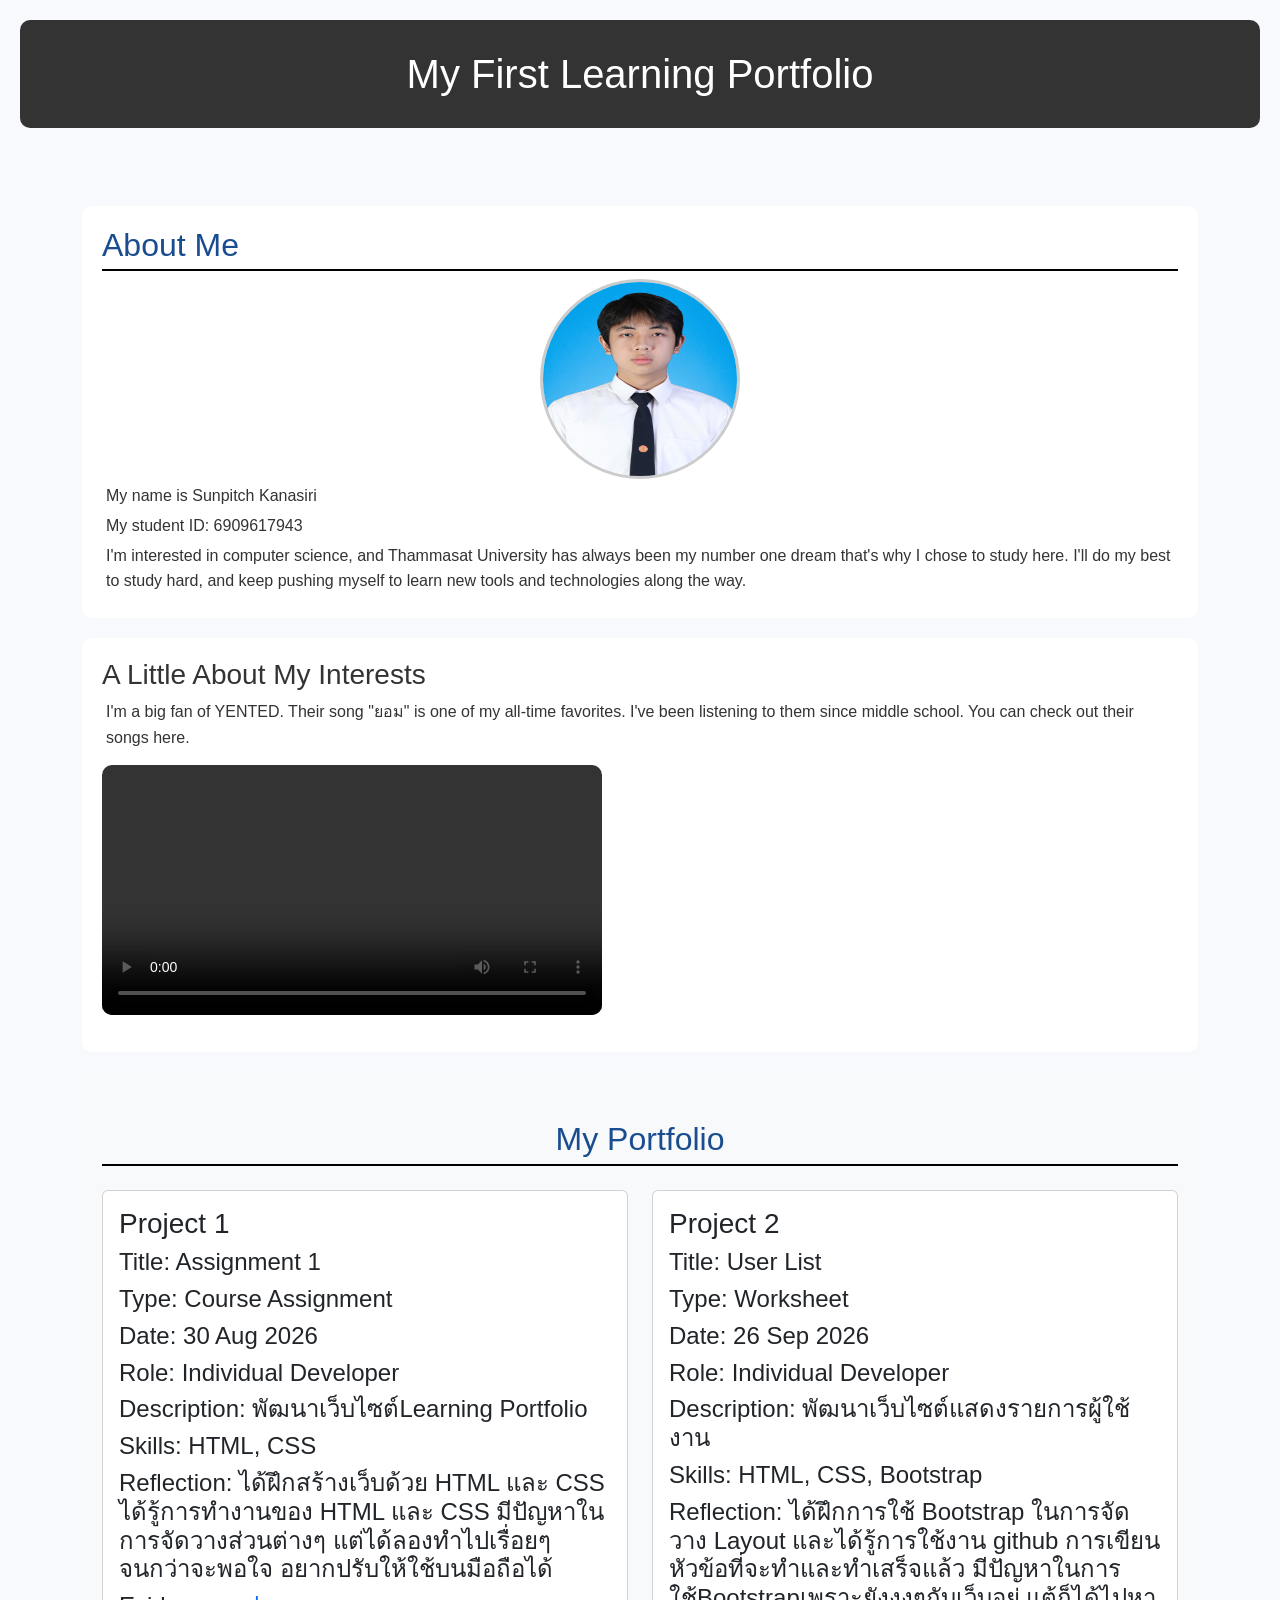
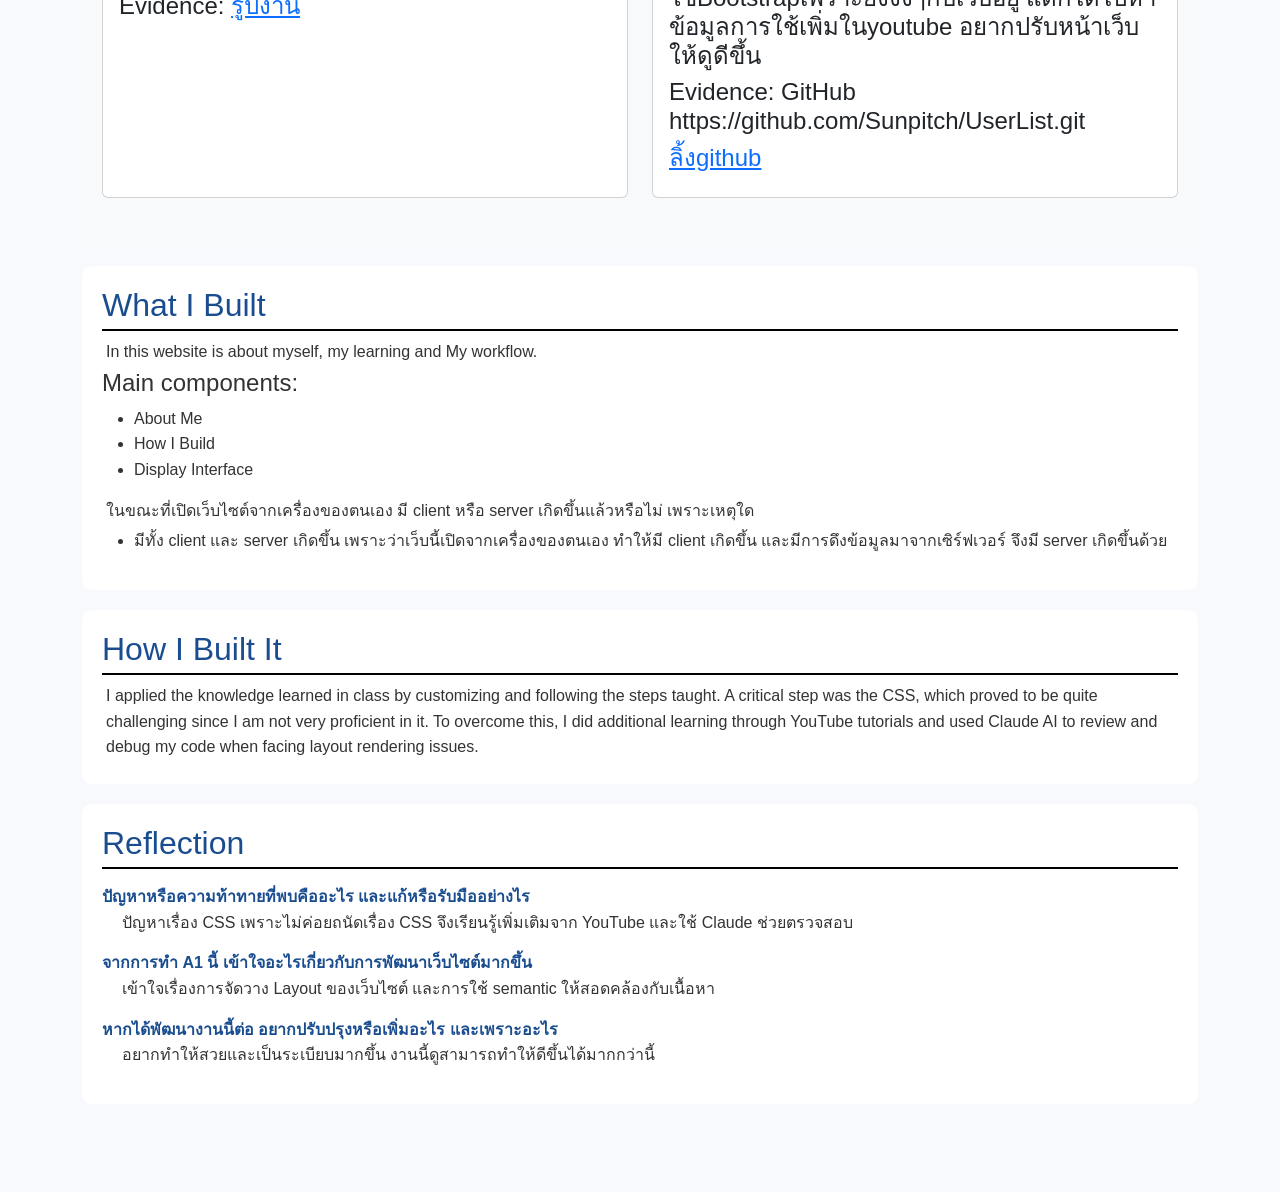
<file: index.html>
<!DOCTYPE html>
<html lang="en">
<head>
    <meta charset="UTF-8">
    <meta name="viewport" content="width=device-width, initial-scale=1.0">
    <link href="https://cdn.jsdelivr.net/npm/bootstrap@5.3.8/dist/css/bootstrap.min.css"
rel="stylesheet"z02iuK6FUUVM" crossorigin="anonymous">
<script
src="https://cdn.jsdelivr.net/npm/bootstrap@5.3.8/dist/js/bootstrap.bundle.min.js"
integrity="sha384-FKyoEForCGlyvwx9Hj09JcYn3nv7wiPVlz7YYwJrWVcXK/BmnVDxM+D2sc
QbITxI" crossorigin="anonymous"></script>
    <link rel="stylesheet" href="css/style.css">
    
    <title>My First Learning Portfolio</title>
</head>
<body>
    <header>
        <h1>My First Learning Portfolio</h1>
    </header>
    <main>
        <div class ="container py-5">
    <section>
    <h2>About Me</h2>
    <img class="profile-picture"
        src="media/me.jpeg" alt="Profile picture">
        <p>My name is Sunpitch Kanasiri</p>
        <p>My student ID: 6909617943</p>
        <p>I'm interested in computer science, and Thammasat University has always been my number one dream 
        that's why I chose to study here. I'll do my best to study hard, and keep pushing myself to learn new tools 
        and technologies along the way.</p> 
    </section>   
    <aside>
        <h3>A Little About My Interests</h3>
        <p>I'm a big fan of YENTED. Their song "ยอม" is one of my all-time favorites. 
            I've been listening to them since middle school. You can check out their songs here. </p>
        <video class="video" controls>
            <source src="media/favorite-song.mp4" type="video/mp4">
        </video>
    </aside>
    <section id="portfolio" class="py-5 bg-light">
        <h2 class="text-center mb-4">My Portfolio</h2>
        <div class="row g-4">
      <div class="col-md-6">
        <div class="card h-100">
          <div class="card-body">
        <h3>Project 1</h3>
        <h4>Title: Assignment 1</h4>
        <h4>Type: Course Assignment</h4>
        <h4>Date: 30 Aug 2026</h4>
        <h4>Role: Individual Developer</h4>
        <h4>Description: พัฒนาเว็บไซต์Learning Portfolio</h4>
        <h4>Skills: HTML, CSS</h4>
        <h4>Reflection: ได้ฝึกสร้างเว็บด้วย HTML และ CSS ได้รู้การทำงานของ HTML และ CSS มีปัญหาในการจัดวางส่วนต่างๆ แต่ได้ลองทำไปเรื่อยๆจนกว่าจะพอใจ อยากปรับให้ใช้บนมือถือได้</h4>
        <h4>Evidence: <a href="https://drive.google.com/drive/folders/1WRbtP1xY9Cb_gOBUW1S1nPoAVXI-Upwn?usp=sharing" target="_blank">รูปงาน</a></h4>
          </div>
        </div>
      </div>

        <div class="col-md-6">
        <div class="card h-100">
          <div class="card-body">
            <h3>Project 2</h3>
        <h4>Title: User List</h4>
        <h4>Type: Worksheet</h4>
        <h4>Date: 26 Sep 2026</h4>
        <h4>Role: Individual Developer</h4>
        <h4>Description: พัฒนาเว็บไซต์แสดงรายการผู้ใช้งาน</h4>
        <h4>Skills: HTML, CSS, Bootstrap</h4>
        <h4>Reflection: ได้ฝึกการใช้ Bootstrap ในการจัดวาง Layout และได้รู้การใช้งาน github การเขียนหัวข้อที่จะทำและทำเสร็จแล้ว มีปัญหาในการใช้Bootstrapเพราะยังงงๆกับเว็บอยู่ แต้ก็ได้ไปหาข้อมูลการใช้เพิ่มในyoutube อยากปรับหน้าเว็บให้ดูดีขึ้น</h4>
        <h4>Evidence: GitHub https://github.com/Sunpitch/UserList.git</h4>
        <h4><a href="https://github.com/Sunpitch/UserList.git" target="_blank">
            ลิ้งgithub
        </a>
        </h4>
          </div>
        </div>
      </div>
        </div>

    </section>
    <section>
        <h2>What I Built</h2>
        <p>In this website is about myself, my learning and My workflow.</p>
        <h4>Main components: </h4>
        <ul>
            <li>About Me</li>
            <li>How I Build</li>
            <li>Display Interface</li>
        </ul>
        <p>ในขณะที่เปิดเว็บไซต์จากเครื่องของตนเอง มี client หรือ server เกิดขึ้นแล้วหรือไม่ เพราะเหตุใด</p>
        <ul>
            <li>มีทั้ง client และ server เกิดขึ้น เพราะว่าเว็บนี้เปิดจากเครื่องของตนเอง ทำให้มี client เกิดขึ้น 
                และมีการดึงข้อมูลมาจากเซิร์ฟเวอร์ จึงมี server เกิดขึ้นด้วย</li>
    </section>
    <section>
        <h2>How I Built It</h2>
        <p>I applied the knowledge learned in class by customizing and following the steps taught. 
            A critical step was the CSS, which proved to be quite challenging since I am not very proficient in it. 
            To overcome this, I did additional learning through YouTube tutorials and used Claude AI to review 
            and debug my code when facing layout rendering issues.</p>
    </section>
    <section>
        <h2>Reflection</h2>
        <dl>
            <dt>ปัญหาหรือความท้าทายที่พบคืออะไร และแก้หรือรับมืออย่างไร</dt>
            <dd>ปัญหาเรื่อง CSS เพราะไม่ค่อยถนัดเรื่อง CSS จึงเรียนรู้เพิ่มเติมจาก YouTube และใช้ Claude ช่วยตรวจสอบ</dd>
            <dt>จากการทำ A1 นี้ เข้าใจอะไรเกี่ยวกับการพัฒนาเว็บไซต์มากขึ้น</dt>
            <dd>เข้าใจเรื่องการจัดวาง Layout ของเว็บไซต์ และการใช้ semantic ให้สอดคล้องกับเนื้อหา</dd>
            <dt>หากได้พัฒนางานนี้ต่อ อยากปรับปรุงหรือเพิ่มอะไร และเพราะอะไร</dt>
            <dd>อยากทำให้สวยและเป็นระเบียบมากขึ้น งานนี้ดูสามารถทำให้ดีขึ้นได้มากกว่านี้</dd>
        </dl>
    </section>
        </div>
    </main>
</body>
</html>
</file>
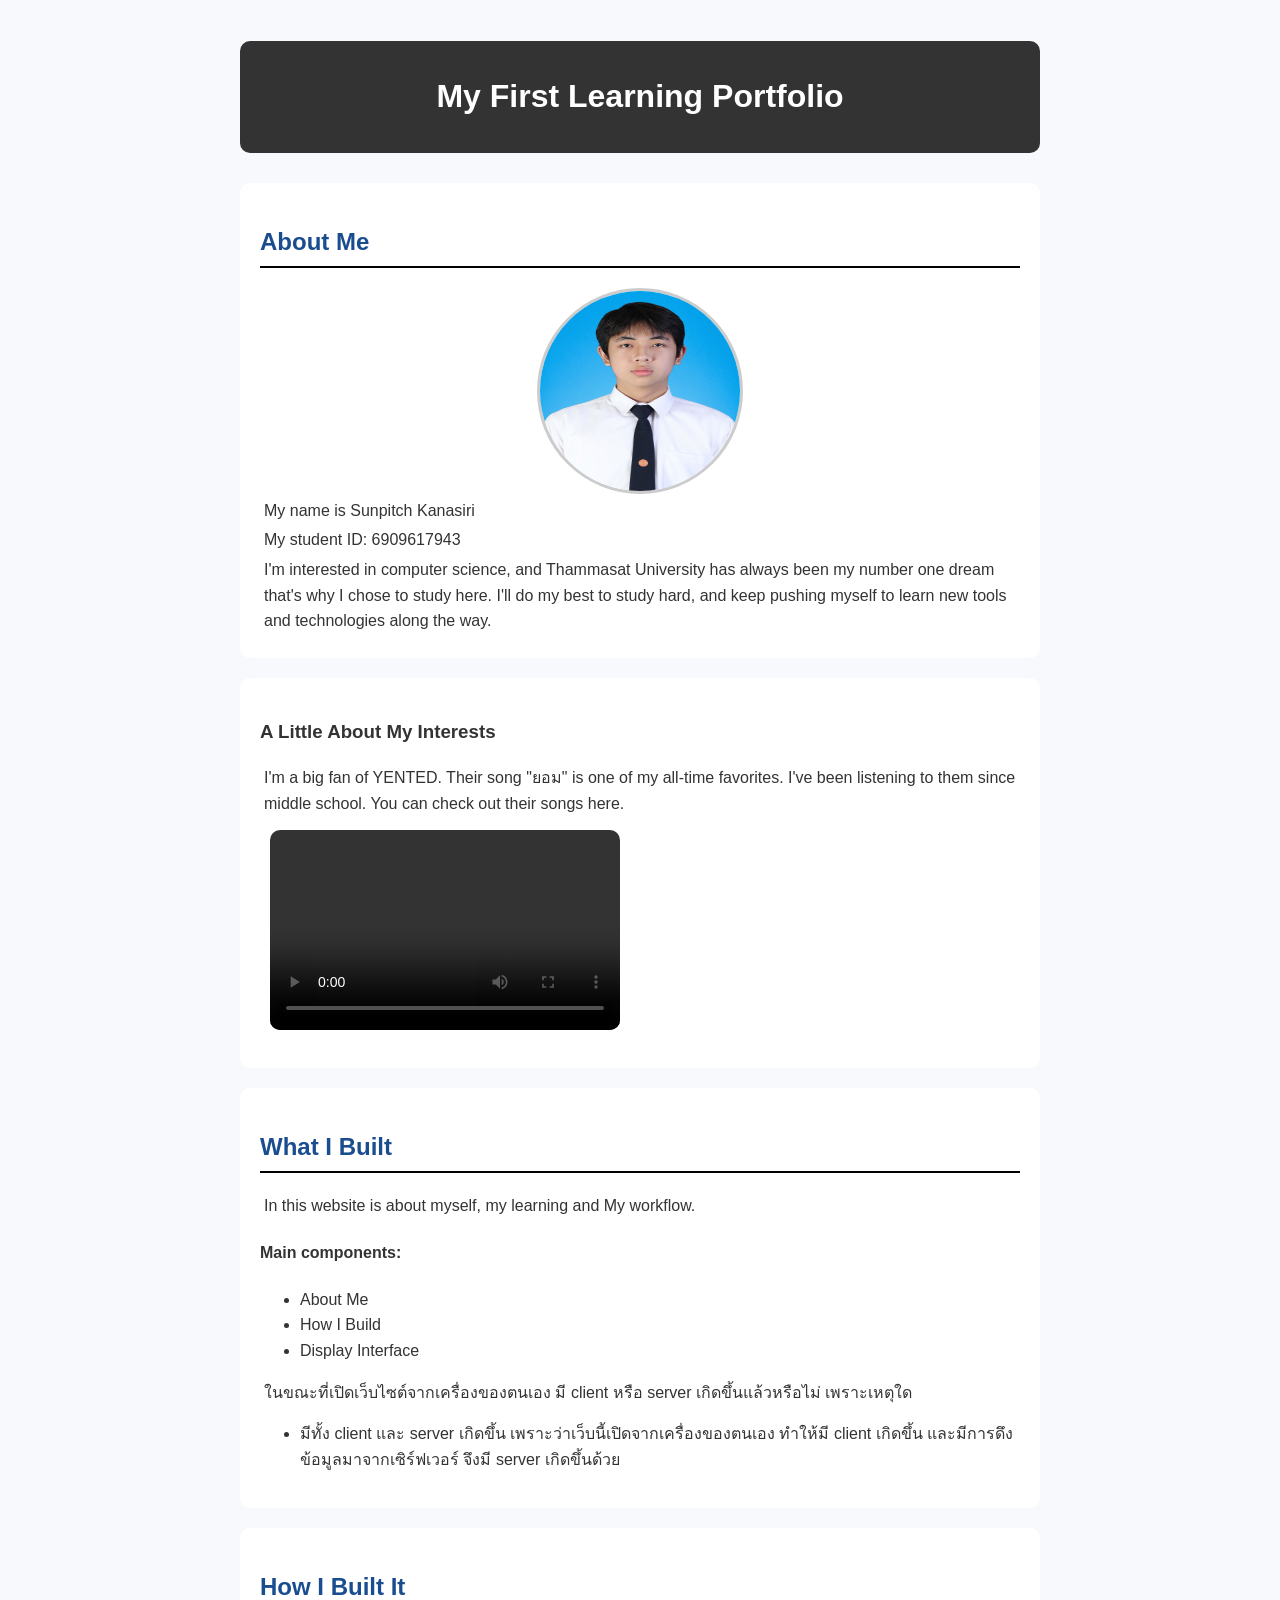
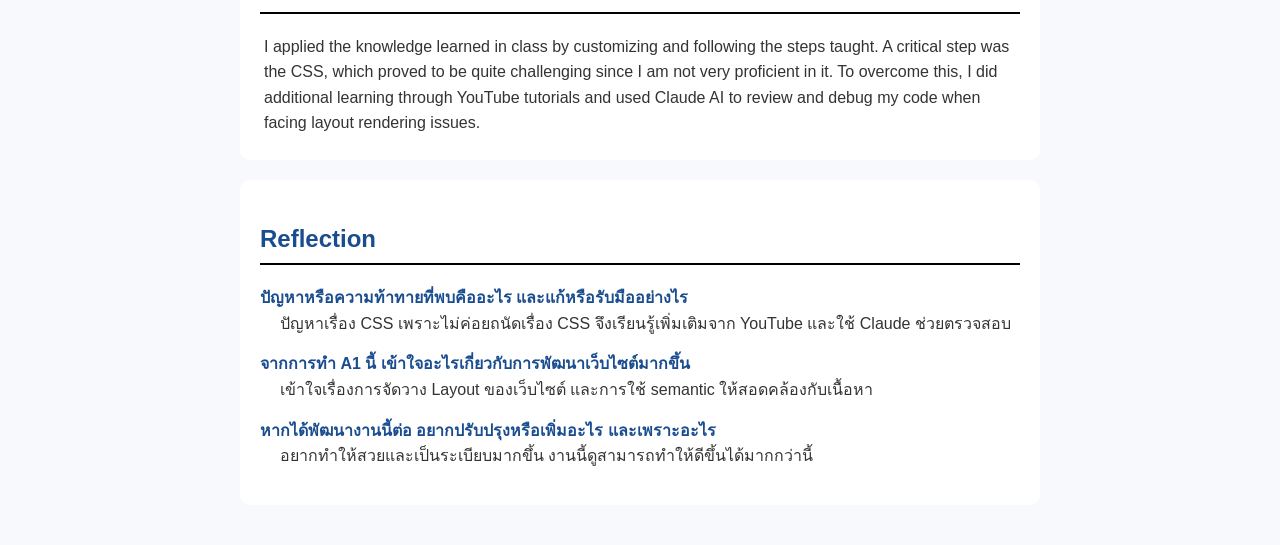
<file: A1project7943/index.html>
<!DOCTYPE html>
<html lang="en">
<head>
    <link rel="stylesheet" href="css/style.css">
    <title>My First Learning Portfolio</title>
</head>
<body>
    <header>
        <h1>My First Learning Portfolio</h1>
    </header>
    <main>
    <section>
    <h2>About Me</h2>
    <img class="profile-picture"
        src="media/me.jpeg" alt="Profile picture">
        <p>My name is Sunpitch Kanasiri</p>
        <p>My student ID: 6909617943</p>
        <p>I'm interested in computer science, and Thammasat University has always been my number one dream 
        that's why I chose to study here. I'll do my best to study hard, and keep pushing myself to learn new tools 
        and technologies along the way.</p> 
    </section>   
    <aside>
        <h3>A Little About My Interests</h3>
        <p>I'm a big fan of YENTED. Their song "ยอม" is one of my all-time favorites. 
            I've been listening to them since middle school. You can check out their songs here. </p>
        <video class="video" controls>
            <source src="media/favorite-song.mp4" type="video/mp4">
        </video>
    </aside>
    <section>
        <h2>What I Built</h2>
        <p>In this website is about myself, my learning and My workflow.</p>
        <h4>Main components: </h4>
        <ul>
            <li>About Me</li>
            <li>How I Build</li>
            <li>Display Interface</li>
        </ul>
        <p>ในขณะที่เปิดเว็บไซต์จากเครื่องของตนเอง มี client หรือ server เกิดขึ้นแล้วหรือไม่ เพราะเหตุใด</p>
        <ul>
            <li>มีทั้ง client และ server เกิดขึ้น เพราะว่าเว็บนี้เปิดจากเครื่องของตนเอง ทำให้มี client เกิดขึ้น 
                และมีการดึงข้อมูลมาจากเซิร์ฟเวอร์ จึงมี server เกิดขึ้นด้วย</li>
    </section>
    <section>
        <h2>How I Built It</h2>
        <p>I applied the knowledge learned in class by customizing and following the steps taught. 
            A critical step was the CSS, which proved to be quite challenging since I am not very proficient in it. 
            To overcome this, I did additional learning through YouTube tutorials and used Claude AI to review 
            and debug my code when facing layout rendering issues.</p>
    </section>
    <section>
        <h2>Reflection</h2>
        <dl>
            <dt>ปัญหาหรือความท้าทายที่พบคืออะไร และแก้หรือรับมืออย่างไร</dt>
            <dd>ปัญหาเรื่อง CSS เพราะไม่ค่อยถนัดเรื่อง CSS จึงเรียนรู้เพิ่มเติมจาก YouTube และใช้ Claude ช่วยตรวจสอบ</dd>
            <dt>จากการทำ A1 นี้ เข้าใจอะไรเกี่ยวกับการพัฒนาเว็บไซต์มากขึ้น</dt>
            <dd>เข้าใจเรื่องการจัดวาง Layout ของเว็บไซต์ และการใช้ semantic ให้สอดคล้องกับเนื้อหา</dd>
            <dt>หากได้พัฒนางานนี้ต่อ อยากปรับปรุงหรือเพิ่มอะไร และเพราะอะไร</dt>
            <dd>อยากทำให้สวยและเป็นระเบียบมากขึ้น งานนี้ดูสามารถทำให้ดีขึ้นได้มากกว่านี้</dd>
        </dl>
    </section>
    </main>
</body>
</html>
</file>
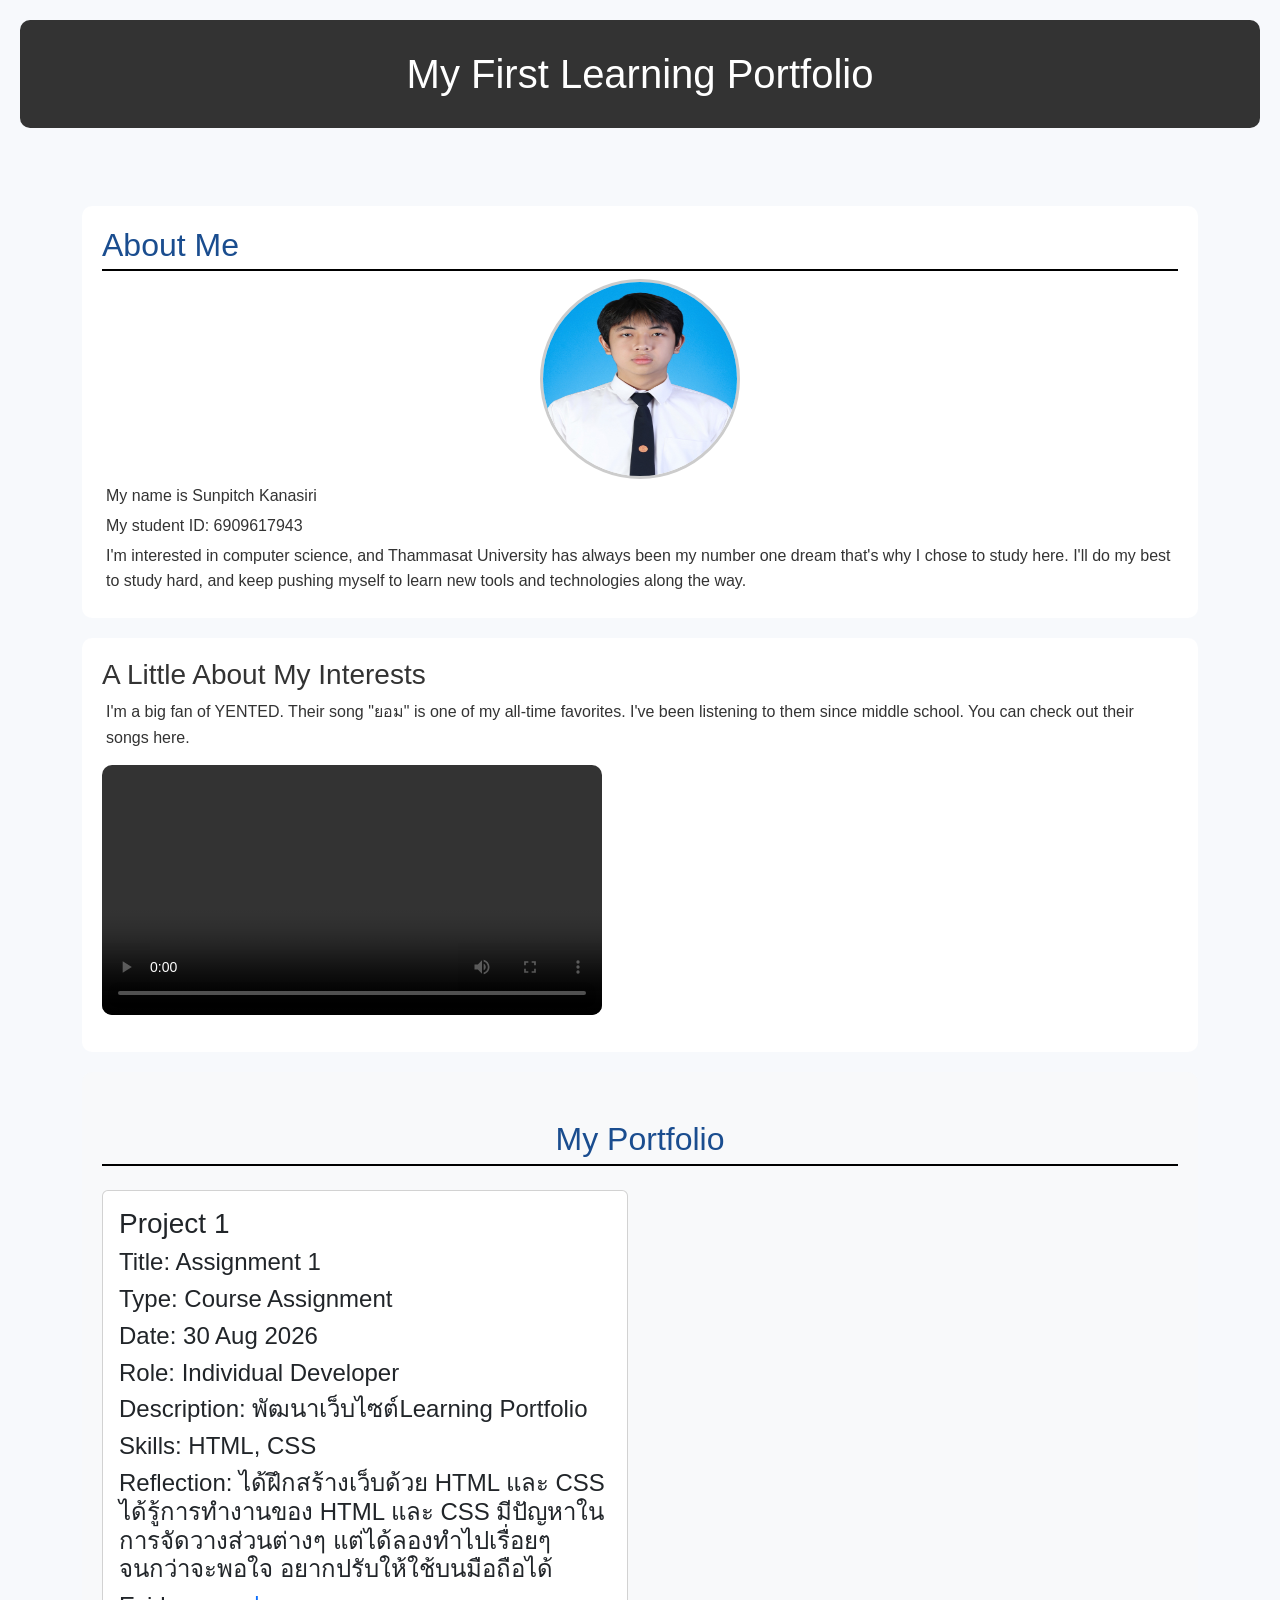
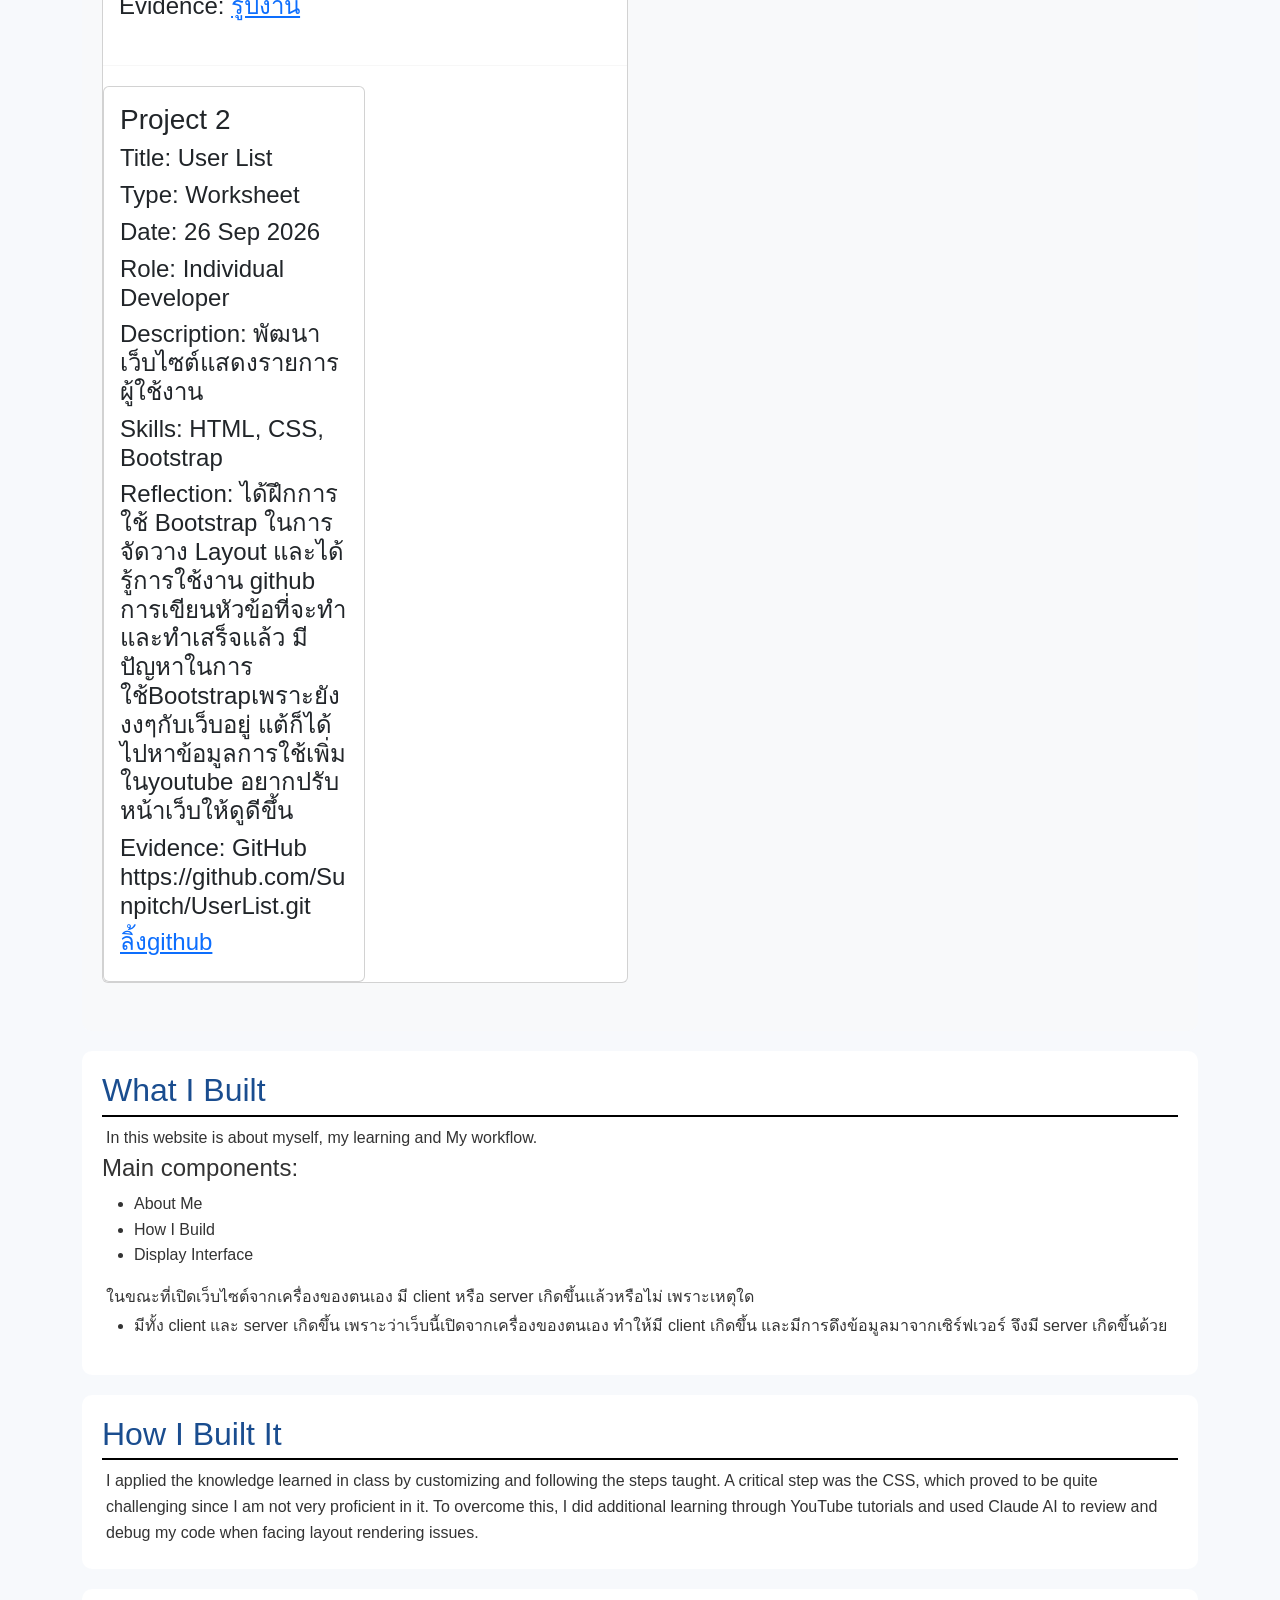
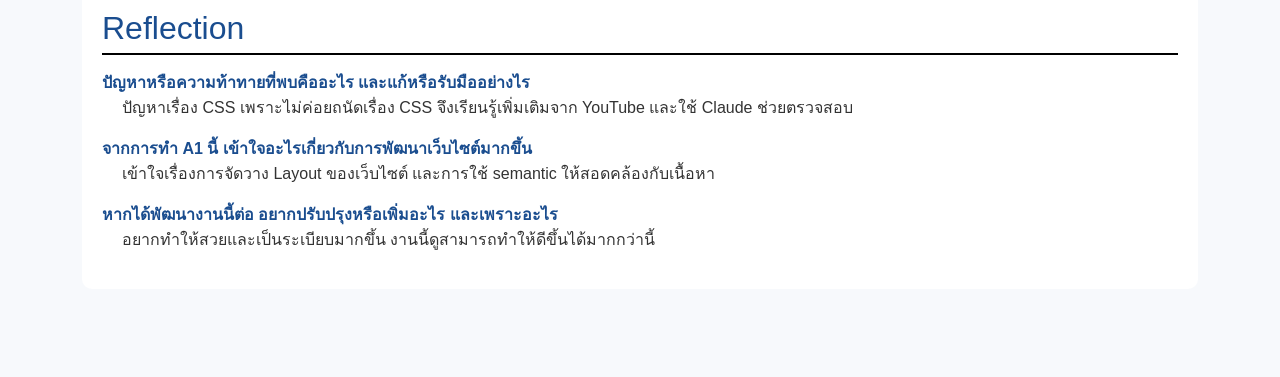
<file: A2project7943/index.html>
<!DOCTYPE html>
<html lang="en">
<head>
    <meta charset="UTF-8">
    <meta name="viewport" content="width=device-width, initial-scale=1.0">
    <link href="https://cdn.jsdelivr.net/npm/bootstrap@5.3.8/dist/css/bootstrap.min.css"
rel="stylesheet" integrity="sha384-9ndCyUaIbzAi2FUVXJi0CjmCapSmO7SnpJef0486qhLnuZ2cdeRhO02iuK6FUUVM" crossorigin="anonymous">
    <link rel="stylesheet" href="css/style.css">
    <title>My First Learning Portfolio</title>
</head>
<body>
    <header>
        <h1>My First Learning Portfolio</h1>
    </header>
    <main>
        <div class ="container py-5">
    <section>
    <h2>About Me</h2>
    <img class="profile-picture"
        src="media/me.jpeg" alt="Profile picture">
        <p>My name is Sunpitch Kanasiri</p>
        <p>My student ID: 6909617943</p>
        <p>I'm interested in computer science, and Thammasat University has always been my number one dream 
        that's why I chose to study here. I'll do my best to study hard, and keep pushing myself to learn new tools 
        and technologies along the way.</p> 
    </section>   
    <aside>
        <h3>A Little About My Interests</h3>
        <p>I'm a big fan of YENTED. Their song "ยอม" is one of my all-time favorites. 
            I've been listening to them since middle school. You can check out their songs here. </p>
        <video class="video" controls>
            <source src="media/favorite-song.mp4" type="video/mp4">
        </video>
    </aside>
    <section id="portfolio" class="py-5 bg-light">
        <h2 class="text-center mb-4">My Portfolio</h2>
        <div class="row g-4">
      <div class="col-md-6">
        <div class="card h-100">
          <div class="card-body">
        <h3>Project 1</h3>
        <h4>Title: Assignment 1</h4>
        <h4>Type: Course Assignment</h4>
        <h4>Date: 30 Aug 2026</h4>
        <h4>Role: Individual Developer</h4>
        <h4>Description: พัฒนาเว็บไซต์Learning Portfolio</h4>
        <h4>Skills: HTML, CSS</h4>
        <h4>Reflection: ได้ฝึกสร้างเว็บด้วย HTML และ CSS ได้รู้การทำงานของ HTML และ CSS มีปัญหาในการจัดวางส่วนต่างๆ แต่ได้ลองทำไปเรื่อยๆจนกว่าจะพอใจ อยากปรับให้ใช้บนมือถือได้</h4>
        <h4>Evidence: <a href="https://drive.google.com/drive/folders/1WRbtP1xY9Cb_gOBUW1S1nPoAVXI-Upwn?usp=sharing" target="_blank">รูปงาน</a></h4>
          </div>
   
        <hr class="line">

        <div class="col-md-6">
        <div class="card h-100">
          <div class="card-body">
            <h3>Project 2</h3>
        <h4>Title: User List</h4>
        <h4>Type: Worksheet</h4>
        <h4>Date: 26 Sep 2026</h4>
        <h4>Role: Individual Developer</h4>
        <h4>Description: พัฒนาเว็บไซต์แสดงรายการผู้ใช้งาน</h4>
        <h4>Skills: HTML, CSS, Bootstrap</h4>
        <h4>Reflection: ได้ฝึกการใช้ Bootstrap ในการจัดวาง Layout และได้รู้การใช้งาน github การเขียนหัวข้อที่จะทำและทำเสร็จแล้ว มีปัญหาในการใช้Bootstrapเพราะยังงงๆกับเว็บอยู่ แต้ก็ได้ไปหาข้อมูลการใช้เพิ่มในyoutube อยากปรับหน้าเว็บให้ดูดีขึ้น</h4>
        <h4>Evidence: GitHub https://github.com/Sunpitch/UserList.git</h4>
        <h4><a href="https://github.com/Sunpitch/UserList.git" target="_blank">
            ลิ้งgithub
        </a>
        </h4>
          </div>
        </div>
      </div>
        </div>

    </section>
    <section>
        <h2>What I Built</h2>
        <p>In this website is about myself, my learning and My workflow.</p>
        <h4>Main components: </h4>
        <ul>
            <li>About Me</li>
            <li>How I Build</li>
            <li>Display Interface</li>
        </ul>
        <p>ในขณะที่เปิดเว็บไซต์จากเครื่องของตนเอง มี client หรือ server เกิดขึ้นแล้วหรือไม่ เพราะเหตุใด</p>
        <ul>
            <li>มีทั้ง client และ server เกิดขึ้น เพราะว่าเว็บนี้เปิดจากเครื่องของตนเอง ทำให้มี client เกิดขึ้น 
                และมีการดึงข้อมูลมาจากเซิร์ฟเวอร์ จึงมี server เกิดขึ้นด้วย</li>
    </section>
    <section>
        <h2>How I Built It</h2>
        <p>I applied the knowledge learned in class by customizing and following the steps taught. 
            A critical step was the CSS, which proved to be quite challenging since I am not very proficient in it. 
            To overcome this, I did additional learning through YouTube tutorials and used Claude AI to review 
            and debug my code when facing layout rendering issues.</p>
    </section>
    <section>
        <h2>Reflection</h2>
        <dl>
            <dt>ปัญหาหรือความท้าทายที่พบคืออะไร และแก้หรือรับมืออย่างไร</dt>
            <dd>ปัญหาเรื่อง CSS เพราะไม่ค่อยถนัดเรื่อง CSS จึงเรียนรู้เพิ่มเติมจาก YouTube และใช้ Claude ช่วยตรวจสอบ</dd>
            <dt>จากการทำ A1 นี้ เข้าใจอะไรเกี่ยวกับการพัฒนาเว็บไซต์มากขึ้น</dt>
            <dd>เข้าใจเรื่องการจัดวาง Layout ของเว็บไซต์ และการใช้ semantic ให้สอดคล้องกับเนื้อหา</dd>
            <dt>หากได้พัฒนางานนี้ต่อ อยากปรับปรุงหรือเพิ่มอะไร และเพราะอะไร</dt>
            <dd>อยากทำให้สวยและเป็นระเบียบมากขึ้น งานนี้ดูสามารถทำให้ดีขึ้นได้มากกว่านี้</dd>
        </dl>
    </section>
        </div>
    </main>
</body>
</html>
</file>
<file: css/style.css>
body {
    padding: 20px;
    font-family: Arial, sans-serif;
    line-height: 1.6;
    background-color: #f7f9fc;
    color: #333;
}

section, aside {
    margin-bottom: 20px;
    padding: 20px;
    background-color: #ffffff;
    border-radius: 10px;
}

h1 {
    text-align: center;
    margin-bottom: 30px;
    padding: 30px 20px;
    background-color: #333333;
    color: #fff;
    border-radius: 10px;
}

h2 {
    color: #1a4d8f;
    border-bottom: 2px solid #000000;
    padding-bottom: 5px;

}
.profile-picture {
    width: 200px;
    height: 200px;
    border-radius: 50%;
    margin: 20px auto;
    border: 3px solid #cccccc;
    display: block;
    margin: auto;
}

p {
    margin: 4px;
}

video {
  width: 100%;
  max-width: 500px;
  height: auto;
  margin: 10px 0;
  border-radius: 10px;
}

dl dt {
    font-weight: bold;
    margin-top: 15px;
    color: #1a4d8f;
}

dl dd {
    margin-left: 20px;
    color: #333333;
}
</file>
<file: A1project7943/css/style.css>
body {
    max-width: 800px;
    margin: auto;
    padding: 20px;
    font-family: Arial, sans-serif;
    line-height: 1.6;
    background-color: #f7f9fc;
    color: #333;
}

section, aside {
    margin-bottom: 20px;
    padding: 20px;
    background-color: #ffffff;
    border-radius: 10px;
}

h1 {
    text-align: center;
    margin-bottom: 30px;
    padding: 30px 20px;
    background-color: #333333;
    color: #fff;
    border-radius: 10px;
}

h2 {
    color: #1a4d8f;
    border-bottom: 2px solid #000000;
    padding-bottom: 5px;

}
.profile-picture {
    width: 200px;
    height: 200px;
    border-radius: 50%;
    margin: 20px auto;
    border: 3px solid #cccccc;
    display: block;
    margin: auto;
}

p {
    margin: 4px;
}

video {
    width: 350px;
    height: 200px;
    margin: 10px;
    border-radius: 10px;
}

dl dt {
    font-weight: bold;
    margin-top: 15px;
    color: #1a4d8f;
}

dl dd {
    margin-left: 20px;
    color: #333333;
}
</file>
<file: A2project7943/css/style.css>
body {
    padding: 20px;
    font-family: Arial, sans-serif;
    line-height: 1.6;
    background-color: #f7f9fc;
    color: #333;
}

section, aside {
    margin-bottom: 20px;
    padding: 20px;
    background-color: #ffffff;
    border-radius: 10px;
}

h1 {
    text-align: center;
    margin-bottom: 30px;
    padding: 30px 20px;
    background-color: #333333;
    color: #fff;
    border-radius: 10px;
}

h2 {
    color: #1a4d8f;
    border-bottom: 2px solid #000000;
    padding-bottom: 5px;

}
.profile-picture {
    width: 200px;
    height: 200px;
    border-radius: 50%;
    margin: 20px auto;
    border: 3px solid #cccccc;
    display: block;
    margin: auto;
}

p {
    margin: 4px;
}

video {
  width: 100%;
  max-width: 500px;
  height: auto;
  margin: 10px 0;
  border-radius: 10px;
}

dl dt {
    font-weight: bold;
    margin-top: 15px;
    color: #1a4d8f;
}

dl dd {
    margin-left: 20px;
    color: #333333;
}

.line {
    border: none;
    border-top: 1px solid #ddd;
    margin: 20px 0;
}
</file>
